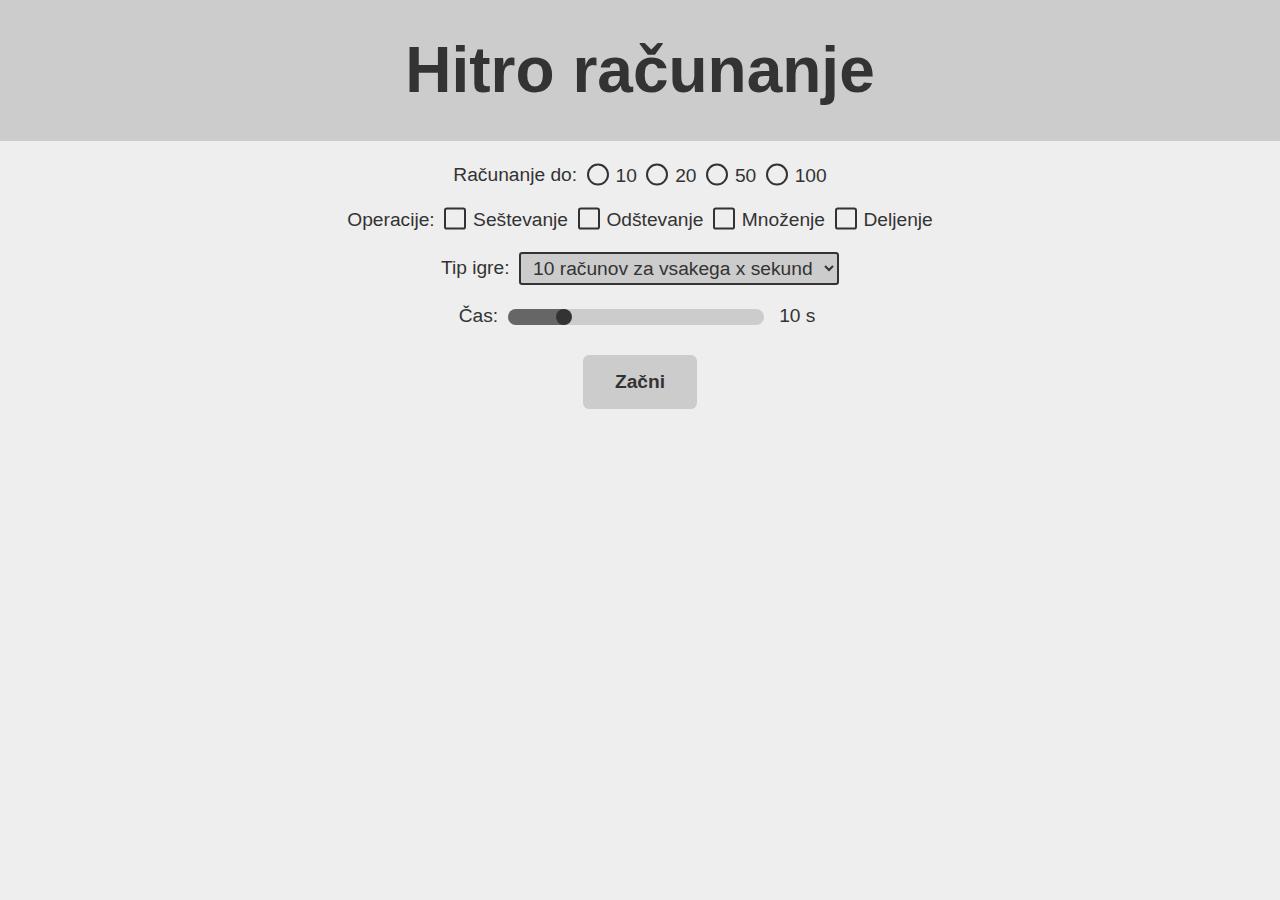
<file: index.html>
<!DOCTYPE html>
<html lang="sl">

<head>
    <title>Hitro računanje</title>
    <meta charset="UTF-8">
    <meta name="viewport" content="width=device-width, initial-scale=1.0">
    <link rel="stylesheet" href="Style/style.css">
    <link rel="stylesheet" href="Style/index.css">
    <script src="https://ajax.googleapis.com/ajax/libs/jquery/3.7.1/jquery.min.js"></script>
    <link rel="icon" type="image/x-icon" href="SmartSelect_20240129_141230_Samsung Notes.jpg">
    <script src="validateForm.js"></script>
</head>

<body>
    <h1>Hitro računanje</h1>
    <form action="preusmeri.html" onsubmit="return validateForm()" method="get">
        <div class="radioContainer">
            <span>Računanje do:</span>
            <label for="10" class="radio-form-control">
            <input type="radio" id="10" name="racunanjeDo" value="10">
            10</label>
            <label for="20" class="radio-form-control">
            <input type="radio" id="20" name="racunanjeDo" value="20">
            20</label>
            <label for="50" class="radio-form-control">
            <input type="radio" id="50" name="racunanjeDo" value="50">
            50</label>
            <label for="100" class="radio-form-control">
            <input type="radio" id="100" name="racunanjeDo" value="100">
            100</label>
        </div>
        <div class="checkboxContainer">
            <span>Operacije:</span>
            <label for="sestevanje" class="form-control">
            <input type="checkbox" id="sestevanje" name="operacije" value="plus">
            Seštevanje</label>
            <label for="odstevanje" class="form-control">
            <input type="checkbox" id="odstevanje" name="operacije" value="minus">
           Odštevanje</label>
           <label for="mnozenje" class="form-control">
            <input type="checkbox" id="mnozenje" name="operacije" value="krat">
            Množenje</label>
            <label for="deljenje" class="form-control">
            <input type="checkbox" id="deljenje" name="operacije" value="deljeno">
            Deljenje</label>
        </div>
        <div class="formElementContainer">
            <label for="tipIgre" id="tipIgreLabel">Tip igre:</label>
            <select name="tipIgre" id="tipIgre" onchange="changeTime()">
                <option value="casovna">10 računov za vsakega x sekund</option>
                <option value="stevilcna">Koliko računov v x sekundah</option>
            </select>
        </div>
        <div class="slidecontainer formElementContainer">
            <label for="cas">Čas:</label>
            <input type="range" min="5" max="30" value="10" id="cas" name="cas">
            <span id="value"></span>
        </div>
        <input type="submit" value="Začni" id="submitButton">
    </form>

    <script>
        var slider = document.getElementById("cas");
        var output = document.getElementById("value");
        output.innerHTML = slider.value + " s";

        slider.oninput = function () {
            output.innerHTML = this.value + " s";
        }

        function changeTime() {
            var tipIgre = document.getElementById("tipIgre").value;
            if (tipIgre == "casovna") {
                slider.min = 5;
                slider.max = 30;
                slider.value = 10;
                slider.step = 1;
                output.innerHTML = slider.value + " s";
            } else {
                slider.min = 20;
                slider.max = 120;
                slider.value = 30;
                slider.step = 5;
                output.innerHTML = slider.value + " s";
            }
        }
    </script>
</body>

</html>
</file>
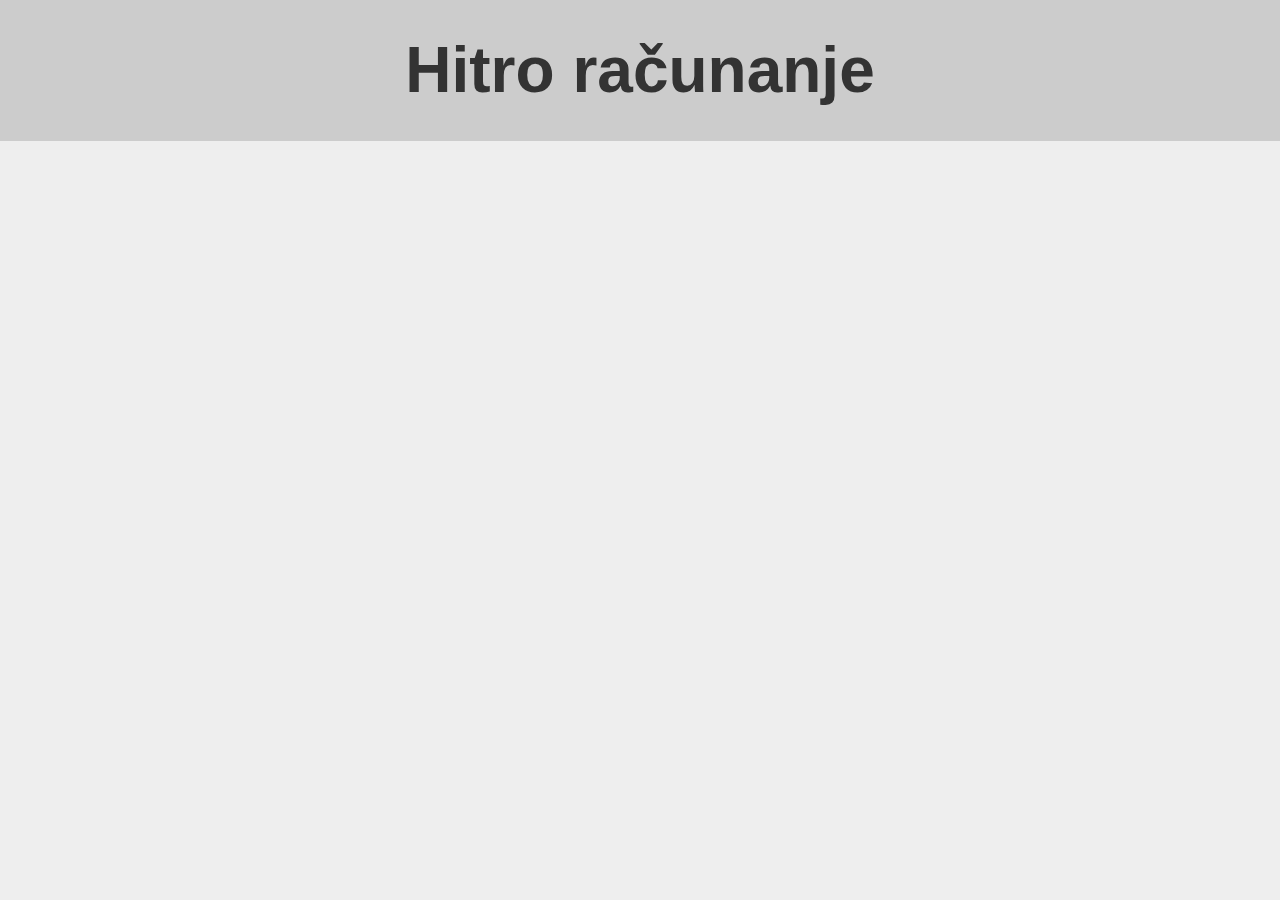
<file: preusmeri.html>
<!DOCTYPE html>
<html lang="sl">

<head>
    <title>Hitro računanje</title>
    <meta charset="UTF-8">
    <meta name="viewport" content="width=device-width, initial-scale=1.0">
    <link rel="icon" type="image/x-icon" href="SmartSelect_20240129_141230_Samsung Notes.jpg">
    <link rel="stylesheet" href="Style/style.css">
    <link rel="stylesheet" href="Style/rezultati.css">
    <script src="https://ajax.googleapis.com/ajax/libs/jquery/3.7.1/jquery.min.js"></script>
    <script src="rezultati.js"></script>
</head>

<body>
    <h1>Hitro računanje</h1>
    <script>
        const queryString = window.location.search;
        const urlParams = new URLSearchParams(queryString);
        let tipIgre = urlParams.get("tipIgre");
        let racunanjeDo = urlParams.get("racunanjeDo");
        let operacije = urlParams.getAll("operacije");
        let cas = urlParams.get("cas");

        if (tipIgre == "casovna") {
            let url = "racunanje.html?tipIgre=casovna&racunanjeDo=" + racunanjeDo + "&cas=" + cas;
            for (let i = 0; i < operacije.length; i++) {
                url += "&operacije=" + operacije[i];
            }
            window.open(url, "_self");
        }else if (tipIgre == "stevilcna") {
            let url = "racunanje2.html?tipIgre=stevilcna&racunanjeDo=" + racunanjeDo + "&cas=" + cas;
            for (let i = 0; i < operacije.length; i++) {
                url += "&operacije=" + operacije[i];
            }
            window.open(url, "_self");
        }
    </script>
</body>

</html>
</file>
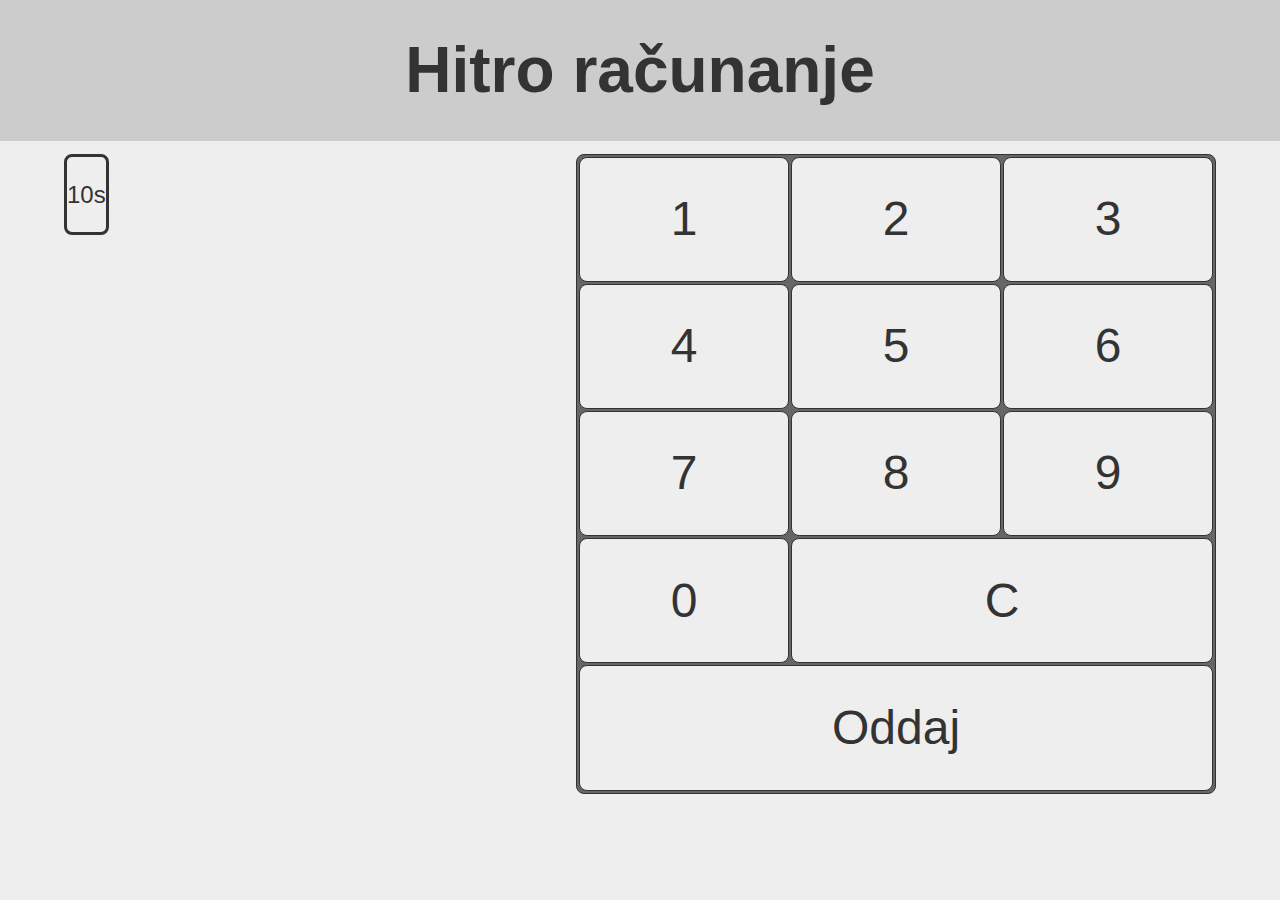
<file: racunanje.html>
<!DOCTYPE html>
<html lang="sl">

<head>
    <title>Hitro računanje</title>
    <link rel="icon" type="image/x-icon" href="SmartSelect_20240129_141230_Samsung Notes.jpg">
    <meta charset="UTF-8">
    <meta name="viewport" content="width=device-width, initial-scale=1.0">
    <link rel="stylesheet" href="Style/style.css">
    <link rel="stylesheet" href="Style/racunanje.css">
    <script src="https://ajax.googleapis.com/ajax/libs/jquery/3.7.1/jquery.min.js"></script>
    <script src="racunanje.js"></script>
</head>

<body>
    <h1>Hitro računanje</h1>

    <div class="parent">
        <div class="parent2">
            <div id="timer">10s</div>

            <div id="racun">
                <span id="enacba"></span>
                <span id="odgovor"></span>
            </div>
        </div>


        <div class="div1">
            <table>
                <tr>
                    <td class="num">1</td>
                    <td class="num">2</td>
                    <td class="num">3</td>
                </tr>
                <tr>
                    <td class="num">4</td>
                    <td class="num">5</td>
                    <td class="num">6</td>
                </tr>
                <tr>
                    <td class="num">7</td>
                    <td class="num">8</td>
                    <td class="num">9</td>
                </tr>
                <tr>
                    <td class="num">0</td>
                    <td class="num" colspan="2">C</td>
                </tr>
                <tr>
                    <td colspan="3" id="oddaj">Oddaj</td>
                </tr>
            </table>
        </div>

    </div>


</body>

</html>
</file>
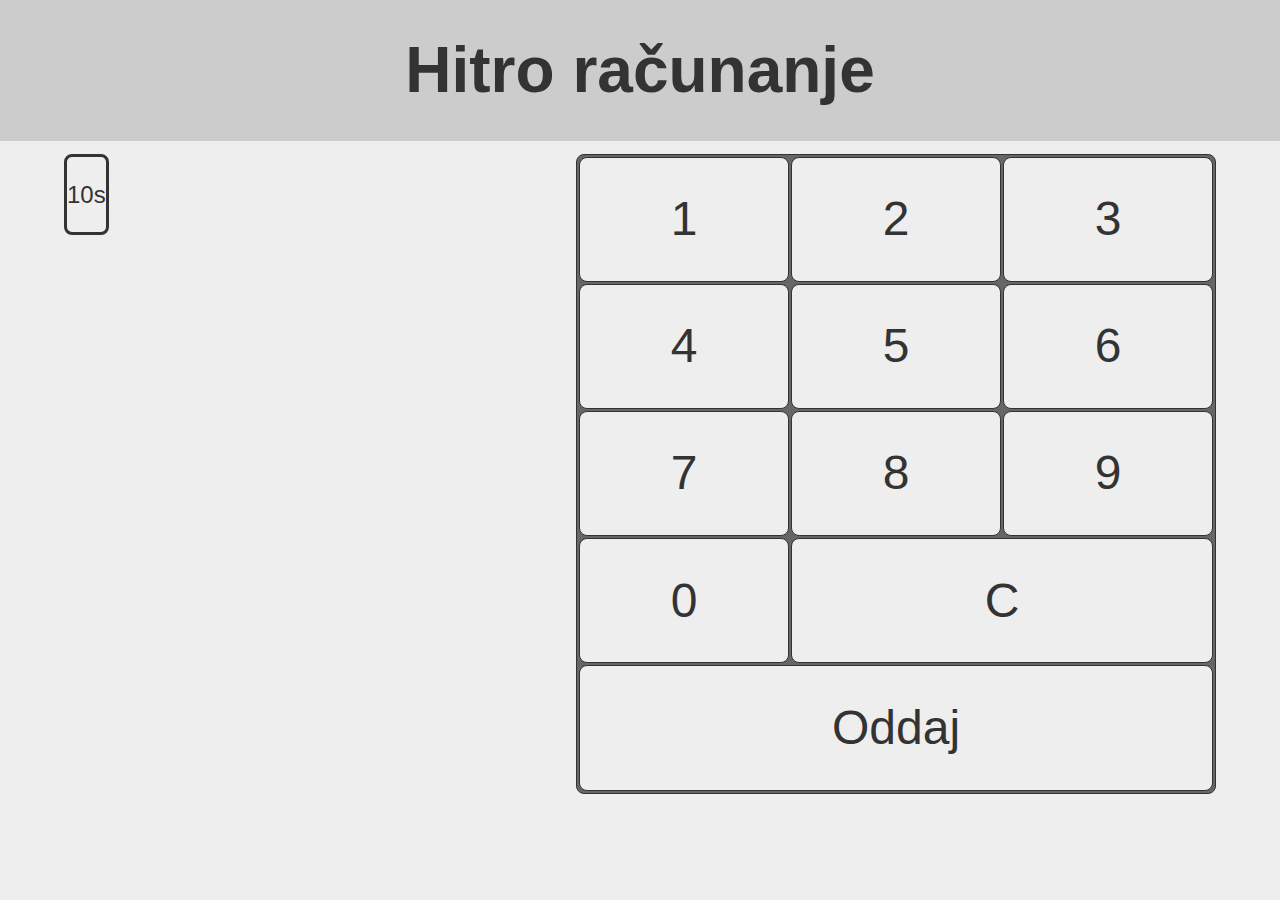
<file: racunanje2.html>
<!DOCTYPE html>
<html lang="sl">

<head>
    <title>Hitro računanje</title>
    <link rel="icon" type="image/x-icon" href="SmartSelect_20240129_141230_Samsung Notes.jpg">
    <meta charset="UTF-8">
    <meta name="viewport" content="width=device-width, initial-scale=1.0">
    <link rel="stylesheet" href="Style/style.css">
    <link rel="stylesheet" href="Style/racunanje.css">
    <script src="https://ajax.googleapis.com/ajax/libs/jquery/3.7.1/jquery.min.js"></script>
    <script src="racunanje2.js"></script>
</head>

<body>
    <h1>Hitro računanje</h1>

    <div class="parent">
        <div class="parent2">
            <div id="timer">10s</div>

            <div id="racun">
                <span id="enacba"></span>
                <span id="odgovor"></span>
            </div>
        </div>


        <div class="div1">
            <table>
                <tr>
                    <td class="num">1</td>
                    <td class="num">2</td>
                    <td class="num">3</td>
                </tr>
                <tr>
                    <td class="num">4</td>
                    <td class="num">5</td>
                    <td class="num">6</td>
                </tr>
                <tr>
                    <td class="num">7</td>
                    <td class="num">8</td>
                    <td class="num">9</td>
                </tr>
                <tr>
                    <td class="num">0</td>
                    <td class="num" colspan="2">C</td>
                </tr>
                <tr>
                    <td colspan="3" id="oddaj">Oddaj</td>
                </tr>
            </table>
        </div>

    </div>


</body>

</html>
</file>
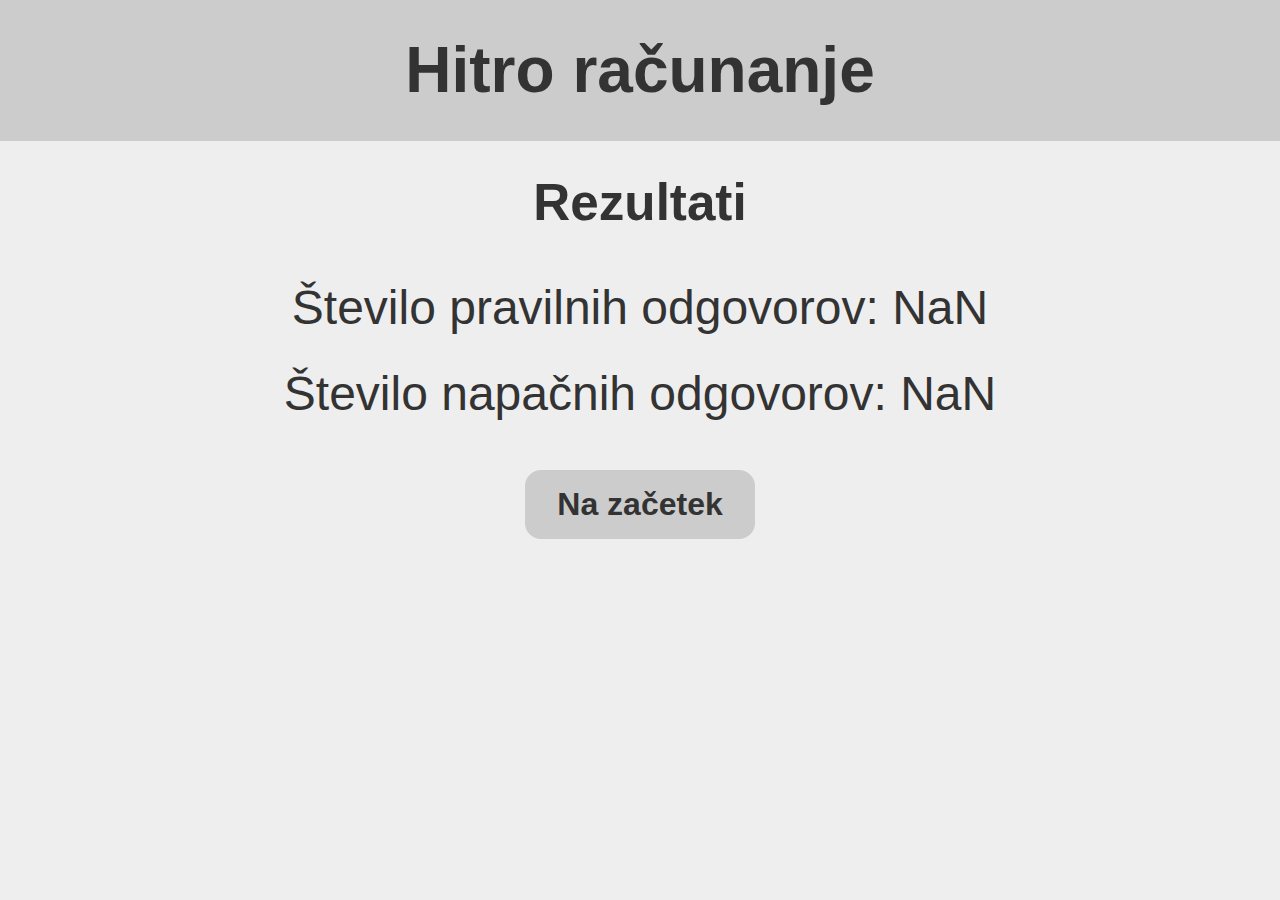
<file: rezultati.html>
<!DOCTYPE html>
<html lang="sl">

<head>
    <title>Hitro računanje</title>
    <meta charset="UTF-8">
    <meta name="viewport" content="width=device-width, initial-scale=1.0">
    <link rel="icon" type="image/x-icon" href="SmartSelect_20240129_141230_Samsung Notes.jpg">
    <link rel="stylesheet" href="Style/style.css">
    <link rel="stylesheet" href="Style/rezultati.css">
    <script src="https://ajax.googleapis.com/ajax/libs/jquery/3.7.1/jquery.min.js"></script>
    <script src="rezultati.js"></script>
</head>

<body>
    <h1>Hitro računanje</h1>
    <h2>Rezultati</h2>
    <div id="rezultati">
        <div id="pravilni"></div>
        <div id="napacni"></div>
    </div>

    <button onclick="location.href='index.html';">Na začetek</button>
</body>

</html>
</file>
<file: Style/style.css>
:root {
    --primary-color: #333333;
    --secondary-color: #666666;
    --primary-bg: #EEEEEE;
    --secondary-bg: #CCCCCC;
}

* {
    margin: 0;
    padding: 0;
    line-height: 1.8em;
    box-sizing: border-box;
    scroll-behavior: smooth;
    font-family: 'Comic Sans MS', sans-serif;
}

html,
body {
    height: 100%
}

html {
    background-color: var(--primary-bg);
    color: var(--primary-color);
}

body {
    text-align: center;
    font-size: 1.2rem;
    font-weight: normal;
}

h1 {
    font-size: 4rem;
    font-weight: 700;
    margin: 0 0 0.2em 0;
    padding: 0.2em 0 0.2em 0;
    background-color: var(--secondary-bg);
}

button {
    display: inline-block;
    outline: none;
    cursor: pointer;
    font-weight: 600;
    border-radius: 3px;
    padding: 12px 24px;
    border: 0;
    color: var(--primary-color);
    background: var(--secondary-bg);
    line-height: 1.15;
}

button:hover {
    transition: all .1s ease;
    box-shadow: 0 0 0 0 #fff, 0 0 0 3px var(--secondary-bg);
}
</file>
<file: Style/index.css>
form {
    display: flex;
    flex-direction: column;
    align-items: center;
}

#submitButton {
    display: inline-block;
    outline: none;
    cursor: pointer;
    font-weight: 600;
    border-radius: 0.4rem;
    padding: 1rem 2rem;
    border: 0;
    color: var(--primary-color);
    background: var(--secondary-bg);
    line-height: 1.15;
    font-size: 1.2rem;
    margin: 1rem 0;
    transition: all 0.3s ease;
}

#submitButton:hover {
    transition: all 0.2s ease-in-out;
    box-shadow: 0 0 0 0 #fff, 0 0 0 0.2rem var(--secondary-bg);
}



/** FF*/
input[type="range"]::-moz-range-progress {
    background-color: var(--primary-color);
}

input[type="range"]::-moz-range-track {
    background-color: var(--secondary-bg);
}

/* IE*/
input[type="range"]::-ms-fill-lower {
    background-color: var(--primary-color);
}

input[type="range"]::-ms-fill-upper {
    background-color: var(--secondary-bg);
}

.checkboxContainer,
.radioContainer {
    display: flex;
    flex-direction: row;
    justify-content: center;
    align-items: center;
    margin: 0.3rem 0;
    gap: 0.5em;
}

.formElementContainer {
    display: flex;
    flex-direction: row;
    justify-content: center;
    align-items: center;
    margin: 0.3rem 0;
    gap: 0.5em;
}

.form-control,
.radio-form-control {
    line-height: 1.1;
    display: grid;
    grid-template-columns: 1em auto;
    gap: 0.5em;
}

@media screen and (-webkit-min-device-pixel-ratio:0) {
    input[type='range'] {
        overflow: hidden;
        width: 20vw;
        -webkit-appearance: none;
        background-color: var(--secondary-bg);
        border-radius: 1rem;
    }

    input[type='range']::-webkit-slider-runnable-track {
        height: 1rem;
        -webkit-appearance: none;
        color: var(--primary-color);
        border-radius: 1rem;
    }

    input[type='range']::-webkit-slider-thumb {
        width: 1rem;
        -webkit-appearance: none;
        height: 1rem;
        cursor: -webkit-pointer;
        cursor: pointer;
        background: var(--primary-color);
        box-shadow: -10.5vw 0 0 10vw var(--secondary-color);
        border-radius: 50%;
    }
}

input[type="checkbox"] {
    -webkit-appearance: none;
    appearance: none;
    background-color: var(--primary-bg);
    margin: 0;
    font: inherit;
    color: currentColor;
    width: 1.15em;
    height: 1.15em;
    border: 0.15em solid currentColor;
    border-radius: 0.15em;
    transform: translateY(-0.075em);
    display: grid;
    place-content: center;
}

input[type="checkbox"]::before {
    content: "";
    width: 0.65em;
    height: 0.65em;
    transform: scale(0);
    transition: 120ms transform ease-in-out;
    box-shadow: inset 1em 1em var(--primary-color);
    background-color: CanvasText;
    transform-origin: bottom left;
    clip-path: polygon(14% 44%, 0 65%, 50% 100%, 100% 16%, 80% 0%, 43% 62%);
}

input[type="checkbox"]:hover,
input[type="radio"]:hover {
    box-shadow: 0 0 0 0.05rem var(--primary-color);
    cursor: -webkit-pointer;
    cursor: pointer;
}

input[type="checkbox"]:checked::before,
input[type="radio"]:checked::before {
    transform: scale(1);
}

input[type="radio"] {
    appearance: none;
    background-color: var(--primary-bg);
    margin: 0;
    font: inherit;
    color: currentColor;
    width: 1.15em;
    height: 1.15em;
    border: 0.15em solid currentColor;
    border-radius: 50%;
    transform: translateY(-0.075em);
    display: grid;
    place-content: center;
}

input[type="radio"]::before {
    content: "";
    width: 0.65em;
    height: 0.65em;
    border-radius: 50%;
    transform: scale(0);
    transition: 120ms transform ease-in-out;
    box-shadow: inset 1em 1em var(--primary-color);
    background-color: CanvasText;
}

select {
    background-color: var(--secondary-bg);
    border: 0.13rem solid var(--primary-color);
    padding: 0.2rem 0.5rem;
    border-radius: 0.2rem;
    font-size: 1.2rem;
    color: var(--primary-color);
    cursor: pointer;
    outline: none;
    transition: all 0.3s ease;
    margin: 0.3rem 0;
}

select:hover {
    transition: all 0.2s ease-in-out;
    box-shadow: 0 0 0 0.05rem var(--primary-color);
}

#value{
    width: 3rem;
}

@media only screen and (max-width: 650px) {
    h1 {
        font-size: 2rem;
    }

    body {
        font-size: 1.3rem;
    }

    .checkboxContainer,
    .radioContainer,
    .formElementContainer {
        flex-direction: column;
    }

    #value{
        width: 3.2rem;
    }

    @media screen and (-webkit-min-device-pixel-ratio:0) {
        input[type='range'] {
            width: 60vw;
        }
    
        input[type='range']::-webkit-slider-thumb {
            box-shadow: -30vw 0 0 28vw var(--secondary-color);
        }
    }
}
</file>
<file: Style/rezultati.css>
#rezultati{
    font-size: 3rem;
    margin: 1rem;
}

button{
    font-size: 2rem;
    padding: 1rem 2rem;
    margin: 1rem;
    border-radius: 1rem;
}

h2{
    font-size: 3.2rem;
    margin: 1rem;
}

@media only screen and (max-width: 650px) {
    h1 {
        font-size: 2rem;
    }

    #rezultati{
        font-size: 1.5rem;
    }

    button{
        font-size: 1.5rem;
        padding: 1rem 2rem;
        margin: 1rem;
        border-radius: 1rem;
    }
}
</file>
<file: Style/racunanje.css>
table {
    width: 40rem;
    height: 40rem;
    margin-left: auto;
    margin-right: auto;
    border: 0.1rem solid var(--primary-color);
    background-color: var(--secondary-color);
    border-radius: 0.5rem;
}
td {
    font-size: 3rem;
    border: 0.1rem solid var(--primary-color);
    padding: 1rem;
    background-color: var(--primary-bg);
    border-radius: 0.5rem;
}
td:hover {
    background-color: var(--secondary-bg);
}

.parent {
    display: flex;
    margin: 0 5vw;
    justify-content: space-between;
}

.parent2 {
    display: flex;
    flex-direction: column;
    margin-left: 7rem;
}

.div1 {
    margin-right: 7rem;
}

#racun{
    font-size: 3.5rem;
}

#timer{
    font-size: 1.5rem;
    padding: 1rem 0;
    border: 0.2rem solid var(--primary-color);
    border-radius: 0.5rem;
}

@media only screen and (max-width: 1300px) {
    .parent2 {
        margin-left: 0rem;
    }
    
    .div1 {
        margin-right: 0rem;
    }
}

@media only screen and (max-width: 1050px) {
    .parent {
        flex-direction: column;
    }
}

@media only screen and (max-width: 800px) {
    table {
        width: 90%;
    }
}

@media only screen and (max-width: 650px) {
    h1 {
        font-size: 2rem;
    }

    body {
        font-size: 1.3rem;
    }
    
    table {
        height: auto;
    }
    td {
        font-size: 2rem;
    }

    #timer{
        font-size: 1.3rem;
        padding: 0.5rem 0;
        border: 0.15rem solid var(--primary-color);
        border-radius: 0.5rem;
    }
}

@media only screen and (max-height: 800px) {
    td {
        font-size: 2rem;
    }
    table {
        height: auto;
    }
}

@media only screen and (max-height: 630px) {
    td {
        font-size: 1.4rem;
    }
    table {
        height: auto;
    }
}
</file>
